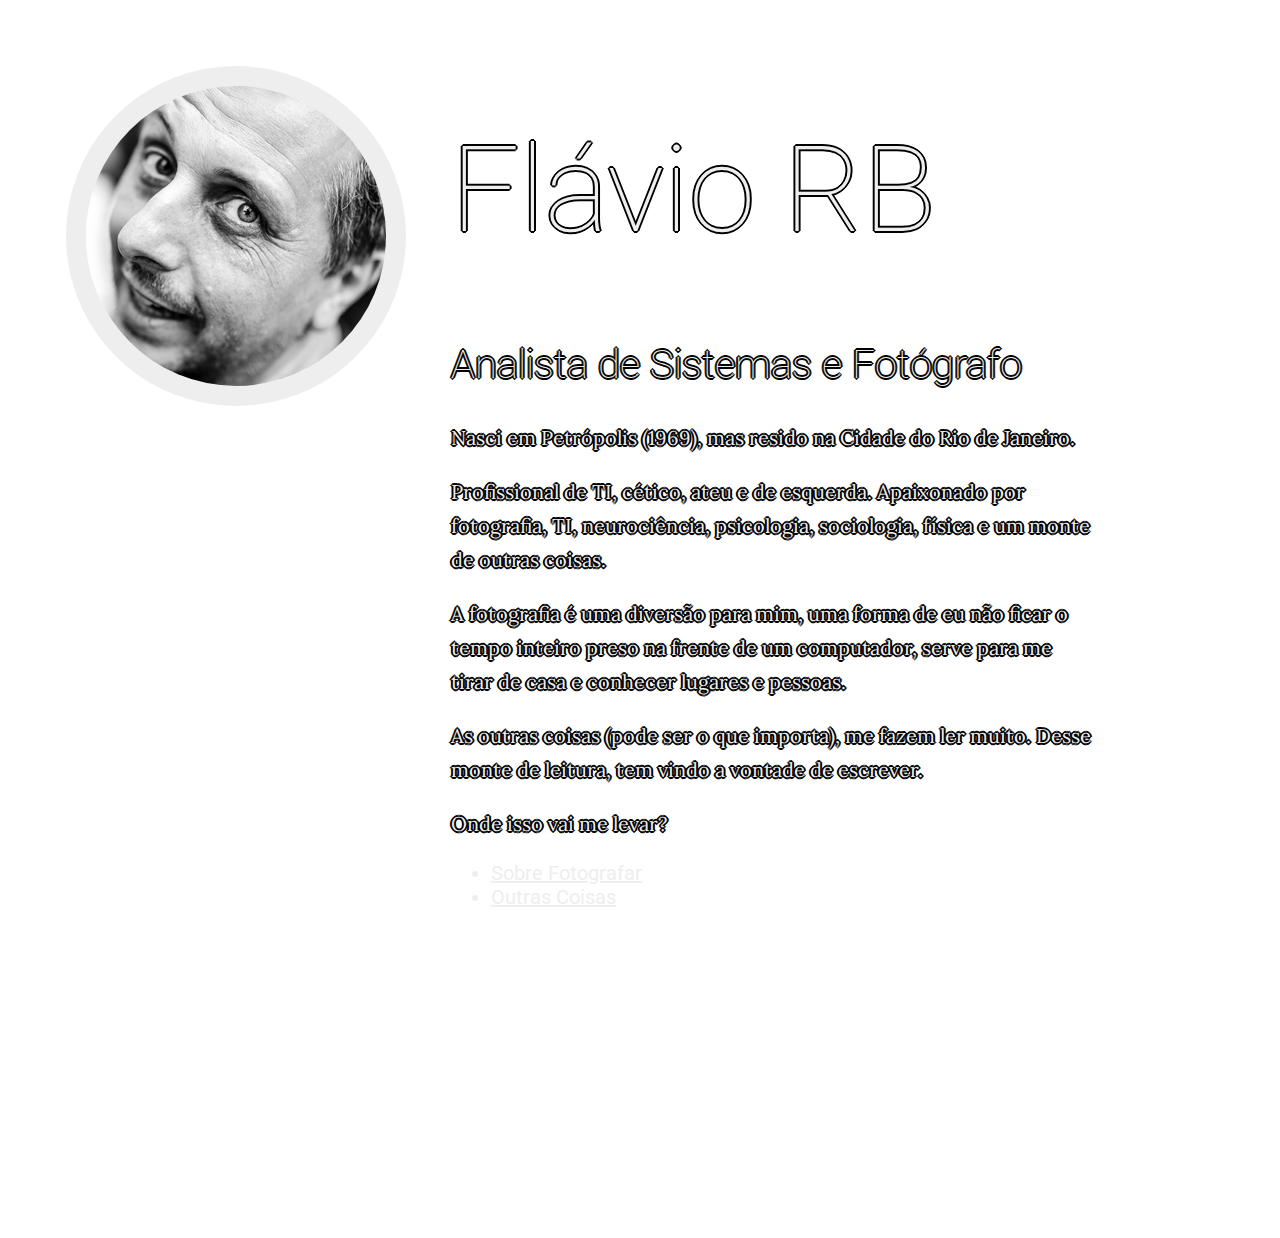
<file: index.html>
<!DOCTYPE html>
<html lang="pt-br"><head>
	<meta name="generator" content="Hugo 0.80.0" />
    <meta charset="UTF-8">
    <meta name="viewport" content="width=device-width, initial-scale=1.0">
        <meta name="description" content="">

    <title>
            Flavio RB
    </title>

    
    <link rel="stylesheet" href="/css/style.css">

    <style>
        body {
            background: url('https://www.flaviorb.com.br/images/background.jpg');
	    background-size: cover;
        }    
    </style>

    <link rel="stylesheet" href="https://fonts.googleapis.com/css?family=Lora">
    <link rel="stylesheet" href="https://fonts.googleapis.com/css?family=Roboto:100,300,400">
    <link rel="stylesheet" href="https://use.fontawesome.com/releases/v5.8.1/css/all.css" integrity="sha384-50oBUHEmvpQ+1lW4y57PTFmhCaXp0ML5d60M1M7uH2+nqUivzIebhndOJK28anvf" crossorigin="anonymous">

    
    <link rel="apple-touch-icon" sizes="180x180" href="/apple-touch-icon.png">
    <link rel="icon" type="image/png" sizes="32x32" href="/favicon-32x32.png">
    <link rel="icon" type="image/png" sizes="16x16" href="/favicon-16x16.png">
    <link rel="manifest" href="/site.webmanifest">

    
    <link href="/index.xml" rel="alternate" type="application/rss+xml" title="Flavio RB" />
</head>
<body>

<main>
    <div class="portrait-container">
        <img src="/images/portrait.jpg" width="300" height="300" class="portrait" alt="Portrait" />
    </div>

    <div class="content">
        <h1>Flávio RB</h1>
        <h2>Analista de Sistemas e Fotógrafo</h2>
        <p>
<p>Nasci em Petrópolis (1969), mas resido na Cidade do Rio de Janeiro.</p>

<p>Profissional de TI, cético, ateu e de esquerda. Apaixonado por fotografia, TI, neurociência, psicologia, sociologia, física e um monte de outras coisas.</p>

<p>A fotografia é uma diversão para mim, uma forma de eu não ficar o tempo inteiro preso na frente de um computador, serve para me tirar de casa e conhecer lugares e pessoas.</p>

<p>As outras coisas (pode ser o que importa), me fazem ler muito. Desse monte de leitura, tem vindo a vontade de escrever.</p>

<p>Onde isso vai me levar?</p>

<ul>
	<li><a href="https://sobre-fotografar.flaviorb.com.br/" target="_blank">Sobre Fotografar</a></li>
	<li><a href="https://medium.com/outras-coisas" target="_blank">Outras Coisas</a></li>
</ul>
</p>

        <div class="links"><a rel="me" href="mailto:contato@flaviorb.com.br" title="E-mail" target="_blank">
                    <span class="fas fa-envelope"></span>
                </a><a rel="me" href="https://facebook.com/flavio.raphael.barcellos" title="facebook" target="_blank">
                    <span class="fab fa-facebook"></span>
                </a><a rel="me" href="https://flickr.com/fbarcellos" title="flickr" target="_blank">
                    <span class="fab fa-flickr"></span>
                </a><a rel="me" href="https://www.flaviorb.com.br/twitter.html" title="Twitter" target="_blank">
                    <span class="fab fa-twitter"></span>
                </a><a rel="me" href="https://www.instagram.com/flavio.rb/" title="Instagram" target="_blank">
                    <span class="fab fa-instagram"></span>
                </a><a rel="me" href="https://flavio-rb.medium.com/" title="Medium" target="_blank">
                    <span class="fab fa-medium"></span>
                </a><a rel="me" href="https://www.linkedin.com/in/flavio-rb/" title="Linkedin" target="_blank">
                    <span class="fab fa-linkedin"></span>
                </a><a rel="me" href="http://flavio-rb.tumblr.com/" title="Tumblr" target="_blank">
                    <span class="fab fa-tumblr"></span>
                </a><a rel="me" href="https://www.youtube.com/channel/UCX3jvS2FReGWk7gkCd-a0SQ" title="YouTube" target="_blank">
                    <span class="fab fa-youtube"></span>
                </a></div><div class="footer">
    
</div></div>
</main>


    </body>
</html>
</file>
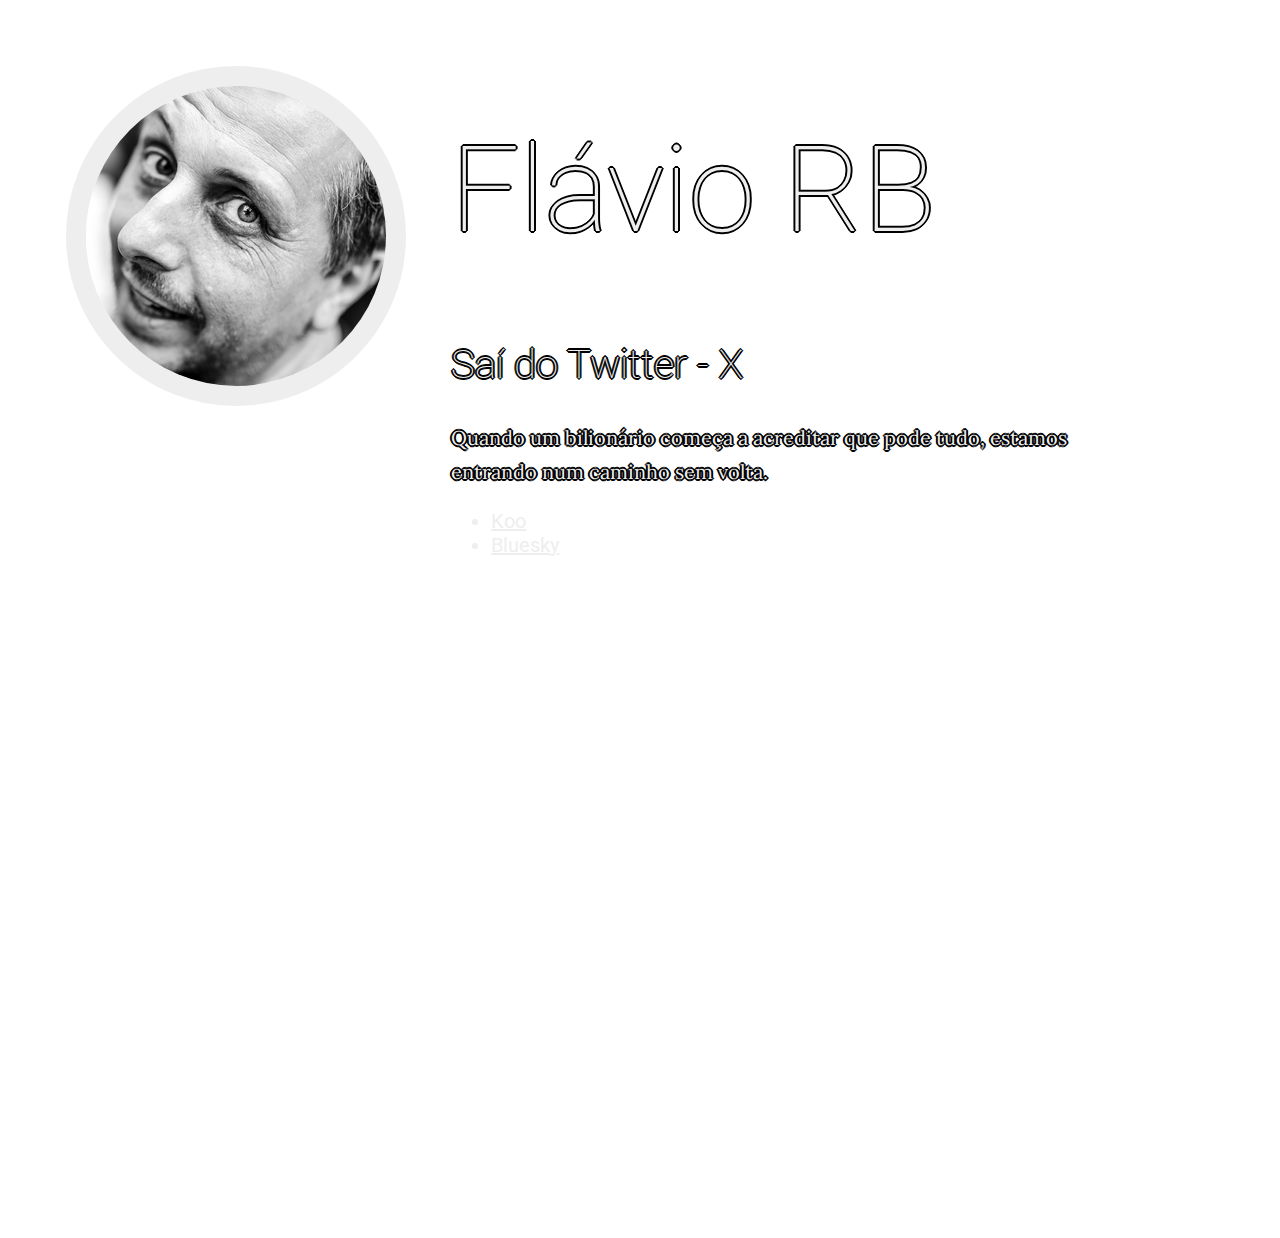
<file: twitter.html>
<!DOCTYPE html>
<html lang="pt-br"><head>
	<meta name="generator" content="Hugo 0.80.0" />
    <meta charset="UTF-8">
    <meta name="viewport" content="width=device-width, initial-scale=1.0">
        <meta name="description" content="">

    <title>
            Flavio RB
    </title>

    
    <link rel="stylesheet" href="/css/style.css">

    <style>
        body {
            background: url('https://www.flaviorb.com.br/images/background.jpg');
	    background-size: cover;
        }    
    </style>

    <link rel="stylesheet" href="https://fonts.googleapis.com/css?family=Lora">
    <link rel="stylesheet" href="https://fonts.googleapis.com/css?family=Roboto:100,300,400">
    <link rel="stylesheet" href="https://use.fontawesome.com/releases/v5.8.1/css/all.css" integrity="sha384-50oBUHEmvpQ+1lW4y57PTFmhCaXp0ML5d60M1M7uH2+nqUivzIebhndOJK28anvf" crossorigin="anonymous">

    
    <link rel="apple-touch-icon" sizes="180x180" href="/apple-touch-icon.png">
    <link rel="icon" type="image/png" sizes="32x32" href="/favicon-32x32.png">
    <link rel="icon" type="image/png" sizes="16x16" href="/favicon-16x16.png">
    <link rel="manifest" href="/site.webmanifest">

    
    <link href="/index.xml" rel="alternate" type="application/rss+xml" title="Flavio RB" />
</head>
<body>

<main>
    <div class="portrait-container">
        <img src="/images/portrait.jpg" width="300" height="300" class="portrait" alt="Portrait" />
    </div>

    <div class="content">
        <h1>Flávio RB</h1>
        <h2>Saí do Twitter - X</h2>
        <p>
<p>Quando um bilionário começa a acreditar que pode tudo, estamos entrando num caminho sem volta.</p></p>

<ul>
	<li><a href="https://www.kooapp.com/profile/FlavioRB" target="_blank">Koo</a></li>
	<li><a href="https://bsky.app/profile/flavio-rb.bsky.social" target="_blank">Bluesky</a></li>
</ul>
</p>

        <div class="links"><a rel="me" href="mailto:contato@flaviorb.com.br" title="E-mail" target="_blank">
                    <span class="fas fa-envelope"></span>
                </a><a rel="me" href="https://facebook.com/flavio.raphael.barcellos" title="facebook" target="_blank">
                    <span class="fab fa-facebook"></span>
                </a><a rel="me" href="https://flickr.com/fbarcellos" title="flickr" target="_blank">
                    <span class="fab fa-flickr"></span>
                </a><a rel="me" href="https://www.instagram.com/flavio.rb/" title="Instagram" target="_blank">
                    <span class="fab fa-instagram"></span>
                </a><a rel="me" href="https://flavio-rb.medium.com/" title="Medium" target="_blank">
                    <span class="fab fa-medium"></span>
                </a><a rel="me" href="https://www.linkedin.com/in/flavio-rb/" title="Linkedin" target="_blank">
                    <span class="fab fa-linkedin"></span>
                </a><a rel="me" href="http://flavio-rb.tumblr.com/" title="Tumblr" target="_blank">
                    <span class="fab fa-tumblr"></span>
                </a><a rel="me" href="https://www.youtube.com/channel/UCX3jvS2FReGWk7gkCd-a0SQ" title="YouTube" target="_blank">
                    <span class="fab fa-youtube"></span>
                </a></div><div class="footer">
    
</div></div>
</main>


    </body>
</html>
</file>
<file: css/style.css>
html,body{color:#eee;margin:0;padding:1rem}html{font-family:"Roboto","Helvetica Neue","Segoe UI",Helvetica,Arial,sans-serif;font-size:20px;overflow-y:auto}body{background-color:#000;background-repeat:no-repeat;background-attachment:fixed}a{-webkit-transition:color 0.2s ease-out;-moz-transition:color 0.2s ease-out;transition:color 0.2s ease-out;color:#eee}a:hover{color:#ccc}h1{font-size:6rem;font-weight:100;text-shadow:2px 0 0 #000, -2px 0 0 #000, 0 2px 0 #000, 0 -2px 0 #000, 1px 1px #000, -1px -1px 0 #000, 1px -1px 0 #000, -1px 1px 0 #000}@media screen and (max-width: 980px){h1{font-size:3rem}}h2{font-size:2rem;font-weight:100;text-shadow:2px 0 0 #000, -2px 0 0 #000, 0 2px 0 #000, 0 -2px 0 #000, 1px 1px #000, -1px -1px 0 #000, 1px -1px 0 #000, -1px 1px 0 #000}p{font-family:"Lora","Times","Times New Roman",serif;font-weight:300;line-height:1.7;text-shadow:2px 0 0 #000, -2px 0 0 #000, 0 2px 0 #000, 0 -2px 0 #000, 1px 1px #000, -1px -1px 0 #000, 1px -1px 0 #000, -1px 1px 0 #000}img.portrait{border-radius:50%;border:20px solid #eee;width:300px;height:300px}.portrait-container{border-radius:50%;border:65vw solid rgba(255,255,255,0.1);margin:-63vw;height:340px;width:340px}main{display:flex;flex-direction:row}@media screen and (max-width: 980px){main{flex-direction:column}}.content{margin-left:1rem;max-width:50vw}@media screen and (max-width: 980px){.content{margin-left:0;max-width:100vw}}.content .links{margin-top:2.5rem;font-size:1.5rem}.content .links a{margin-right:0.5rem;text-decoration:none}.footer{margin-top:3rem;font-size:0.75rem}
</file>
